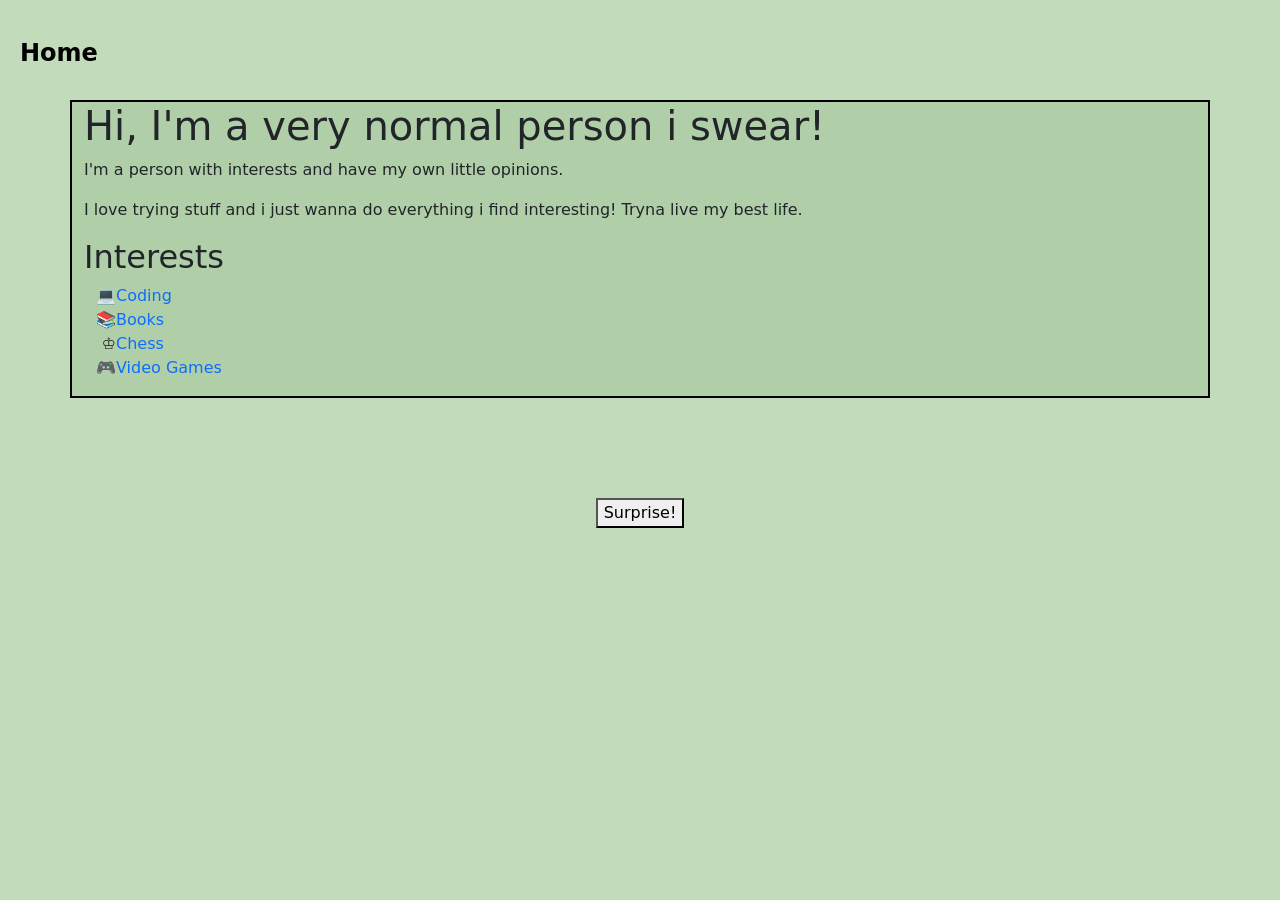
<file: home/index.html>
<!DOCTYPE html>

<html lang="en">
    <head>
        <meta charset="UTF-8">
        <meta name="viewport" content="width=device=width,initial-scale=1">
        <link href="https://cdn.jsdelivr.net/npm/bootstrap@5.3.8/dist/css/bootstrap.min.css" rel="stylesheet" integrity="sha384-sRIl4kxILFvY47J16cr9ZwB07vP4J8+LH7qKQnuqkuIAvNWLzeN8tE5YBujZqJLB" crossorigin="anonymous">
        <script src="https://cdn.jsdelivr.net/npm/bootstrap@5.3.8/dist/js/bootstrap.bundle.min.js" integrity="sha384-FKyoEForCGlyvwx9Hj09JcYn3nv7wiPVlz7YYwJrWVcXK/BmnVDxM+D2scQbITxI" crossorigin="anonymous"></script>
        <link href="styles.css" rel="stylesheet">
        <script src="script.js"></script>
        <title>Human.</title>
    </head>
    <body>
        <header>
            <a href="index.html" class="home">Home</a>
        </header>

        <div class="container">
            <h1>Hi, I'm a very normal person i swear!</h1>

            <p>I'm a person with interests and have my own little opinions.</p>
            <p>I love trying stuff and i just wanna do everything i find interesting! Tryna live my best life.</p>
            
            <h2>Interests</h2>
            <ul>
                <li class="coding"><a href="../interests/coding/coding.html">Coding</a></li>
                <li class="books"><a href="../interests/books/books.html">Books</a></li>
                <li class="chess"><a href="../interests/chess/chess.html">Chess</a></li>
                <!-- <li class="movies"><a href="../interests/movies/movies.html">Movies</a></li> -->
                <li class="videogames"><a href="../interests/videogames/videogames.html">Video Games</a></li>
            </ul>
        </div>
        <div class="surprise-container">
            <button class="surprise">Surprise!</button>
        </div>
    </body>
</html>
</file>
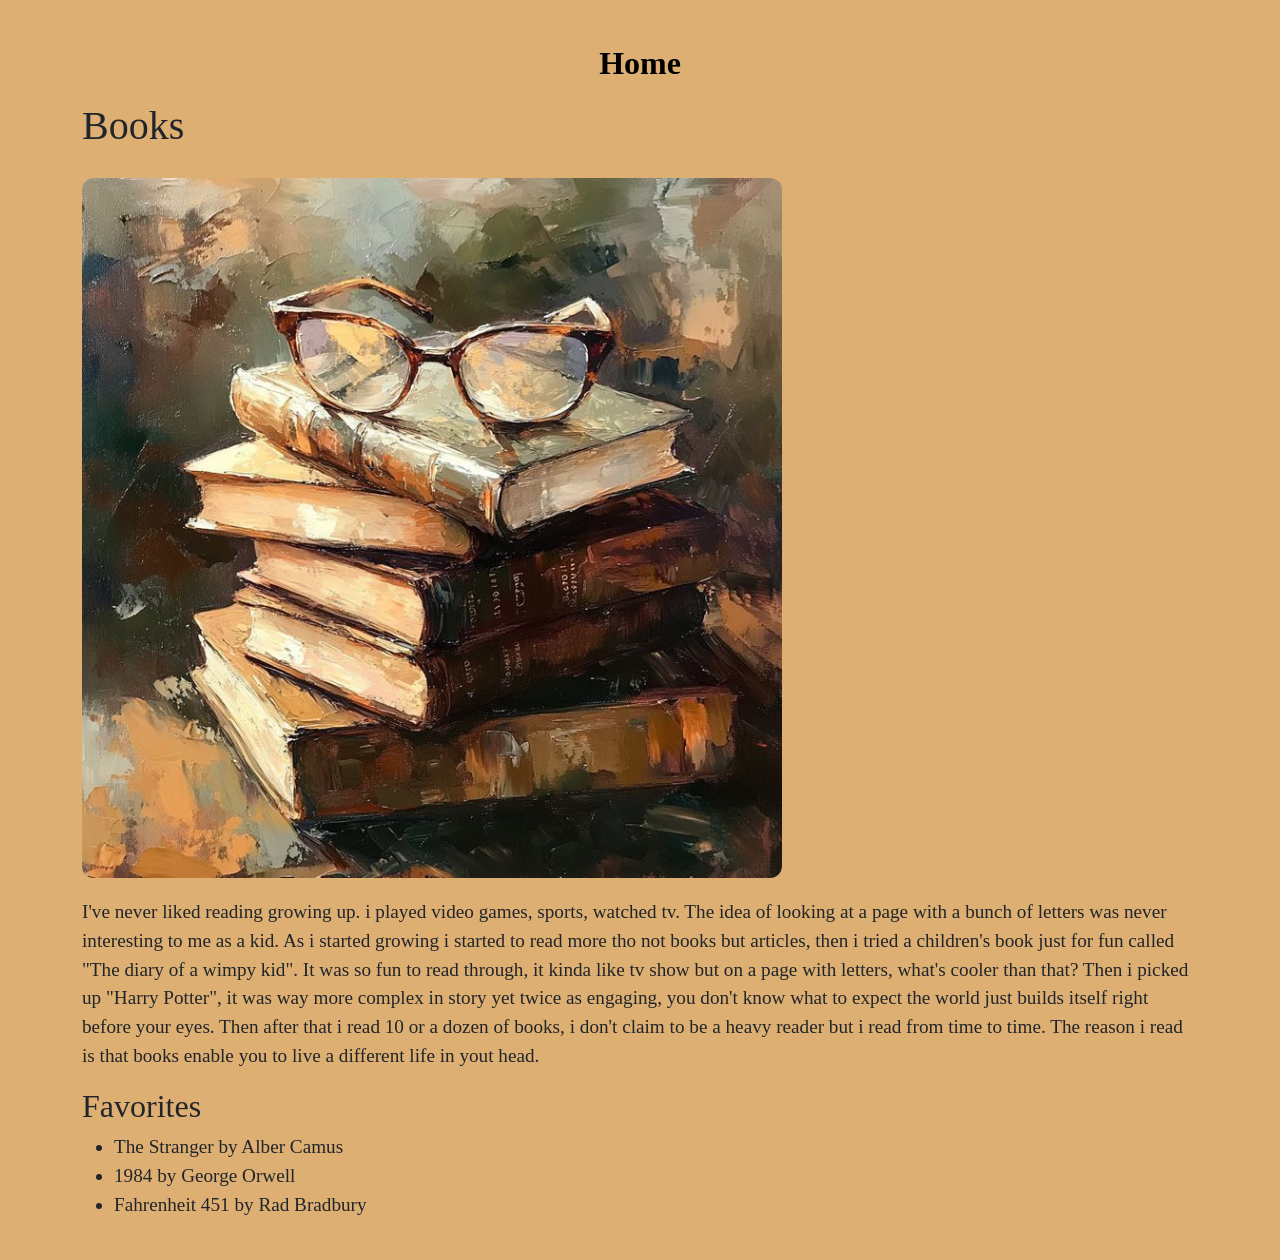
<file: interests/books/books.html>
<!DOCTYPE html>
<html lang="en">
<head>
    <meta charset="UTF-8">
    <meta name="viewport" content="width=device-width, initial-scale=1.0">
    <link href="https://cdn.jsdelivr.net/npm/bootstrap@5.3.8/dist/css/bootstrap.min.css" rel="stylesheet" integrity="sha384-sRIl4kxILFvY47J16cr9ZwB07vP4J8+LH7qKQnuqkuIAvNWLzeN8tE5YBujZqJLB" crossorigin="anonymous">
    <script src="https://cdn.jsdelivr.net/npm/bootstrap@5.3.8/dist/js/bootstrap.bundle.min.js" integrity="sha384-FKyoEForCGlyvwx9Hj09JcYn3nv7wiPVlz7YYwJrWVcXK/BmnVDxM+D2scQbITxI" crossorigin="anonymous"></script>
    <link rel="stylesheet" href="styles.css">
    <title>Books</title>
</head>
<body>
    <div class="container py-4">
        <header>
            <a href="../../home/index.html" class="home">Home</a>
        </header>
        <h1>Books</h1>

        <img src="books.jpg" alt="books">

        <p>
            I've never liked reading growing up. i played video games, sports, watched tv. The idea of looking at a page with a bunch of letters was never interesting to me
            as a kid. As i started growing i started to read more tho not books but articles, then i tried a children's book just for fun called "The diary of a wimpy kid".
            It was so fun to read through, it kinda like tv show but on a page with letters, what's cooler than that? Then i picked up "Harry Potter", it was way more 
            complex in story yet twice as engaging, you don't know what to expect the world just builds itself right before your eyes. Then after that i read 10 or a dozen
            of books, i don't claim to be a heavy reader but i read from time to time. The reason i read is that books enable you to live a different life in yout head.   
        </p>

        <h2>Favorites</h2>
        <ul>
            <li>The Stranger by Alber Camus</li>
            <li>1984 by George Orwell</li>
            <li>Fahrenheit 451 by Rad Bradbury</li>
        </ul>
    </div>
    <script src="script.js"></script>
</body>
</html>
</file>
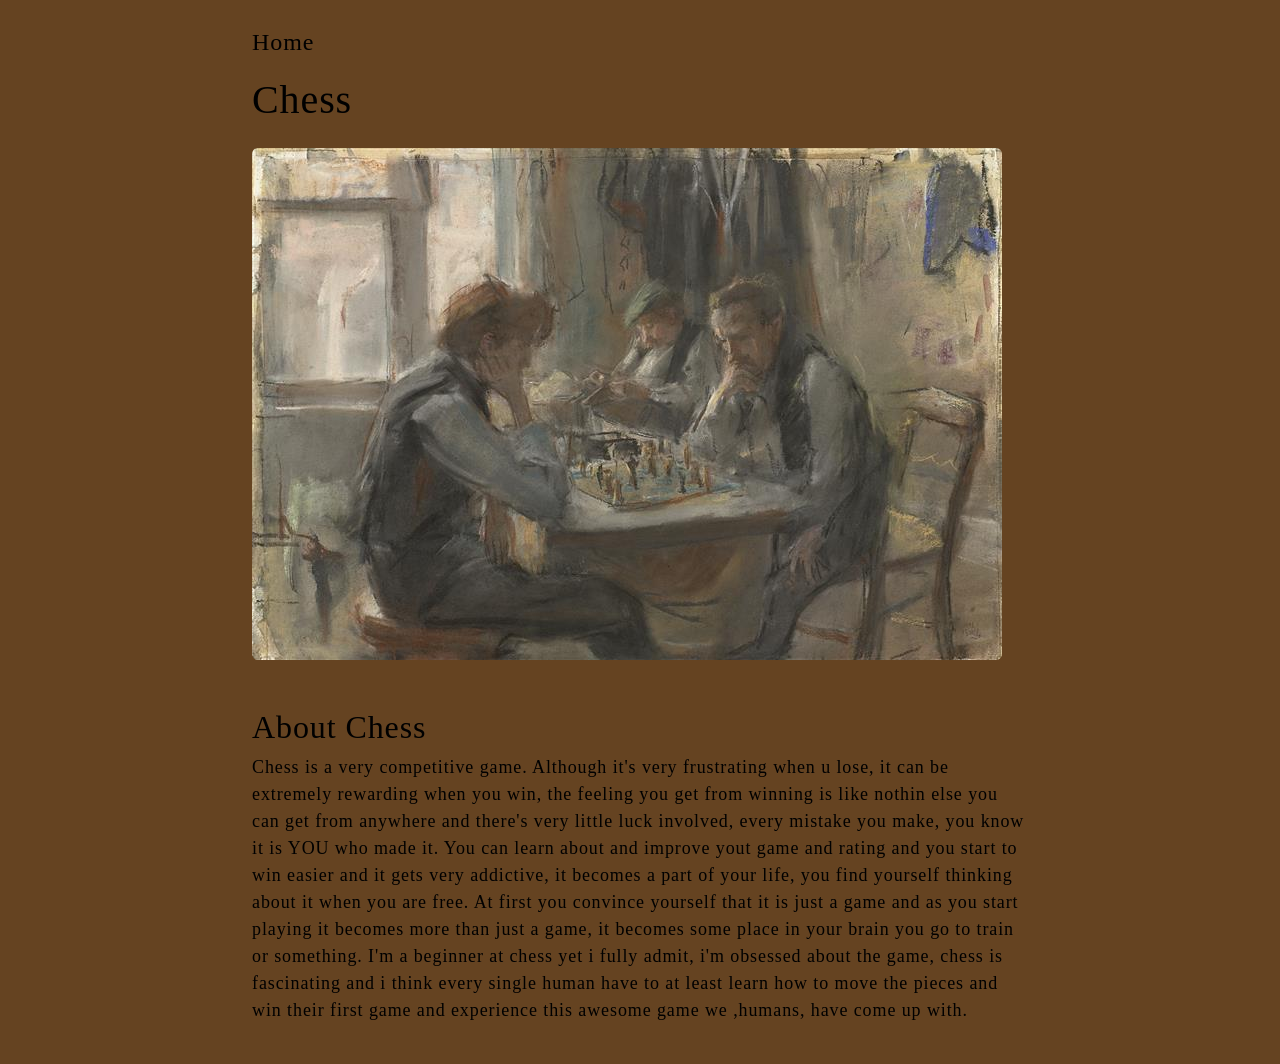
<file: interests/chess/chess.html>
<!DOCTYPE html>
<html lang="en">
<head>
    <meta charset="UTF-8">
    <meta name="viewport" content="width=device-width, initial-scale=1.0">
    <link href="https://cdn.jsdelivr.net/npm/bootstrap@5.3.8/dist/css/bootstrap.min.css" rel="stylesheet" integrity="sha384-sRIl4kxILFvY47J16cr9ZwB07vP4J8+LH7qKQnuqkuIAvNWLzeN8tE5YBujZqJLB" crossorigin="anonymous">
    <script src="https://cdn.jsdelivr.net/npm/bootstrap@5.3.8/dist/js/bootstrap.bundle.min.js" integrity="sha384-FKyoEForCGlyvwx9Hj09JcYn3nv7wiPVlz7YYwJrWVcXK/BmnVDxM+D2scQbITxI" crossorigin="anonymous"></script>
    <link rel="stylesheet" href="styles.css">
    <title>Chess</title>
</head>
<body>
    <div class="container py-4">
        <header class="mb-3">
            <a href="../../home/index.html" class="home">Home</a>
        </header>

        <h1>Chess</h1>

        <img src="chess1.jpg" class="img-fluid rounded mb-5 mt-3" alt="chess pic">

        <h2>About Chess</h2>

        <p>
            Chess is a very competitive game. Although it's very frustrating when u lose, it can be extremely rewarding when you win, the feeling you get from winning is
            like nothin else you can get from anywhere and there's very little luck involved, every mistake you make, you know it is YOU who made it. You can learn about and
            improve yout game and rating and you start to win easier and it gets very addictive, it becomes a part of your life, you find yourself thinking about it when
            you are free. At first you convince yourself that it is just a game and as you start playing it becomes more than just a game, it becomes some place in your brain
            you go to train or something. I'm a beginner at chess yet i fully admit, i'm obsessed about the game, chess is fascinating and i think every single human 
            have to at least learn how to move the pieces and win their first game and experience this awesome game we ,humans, have come up with.  
        </p>
    </div>
    
</body>
</html>
</file>
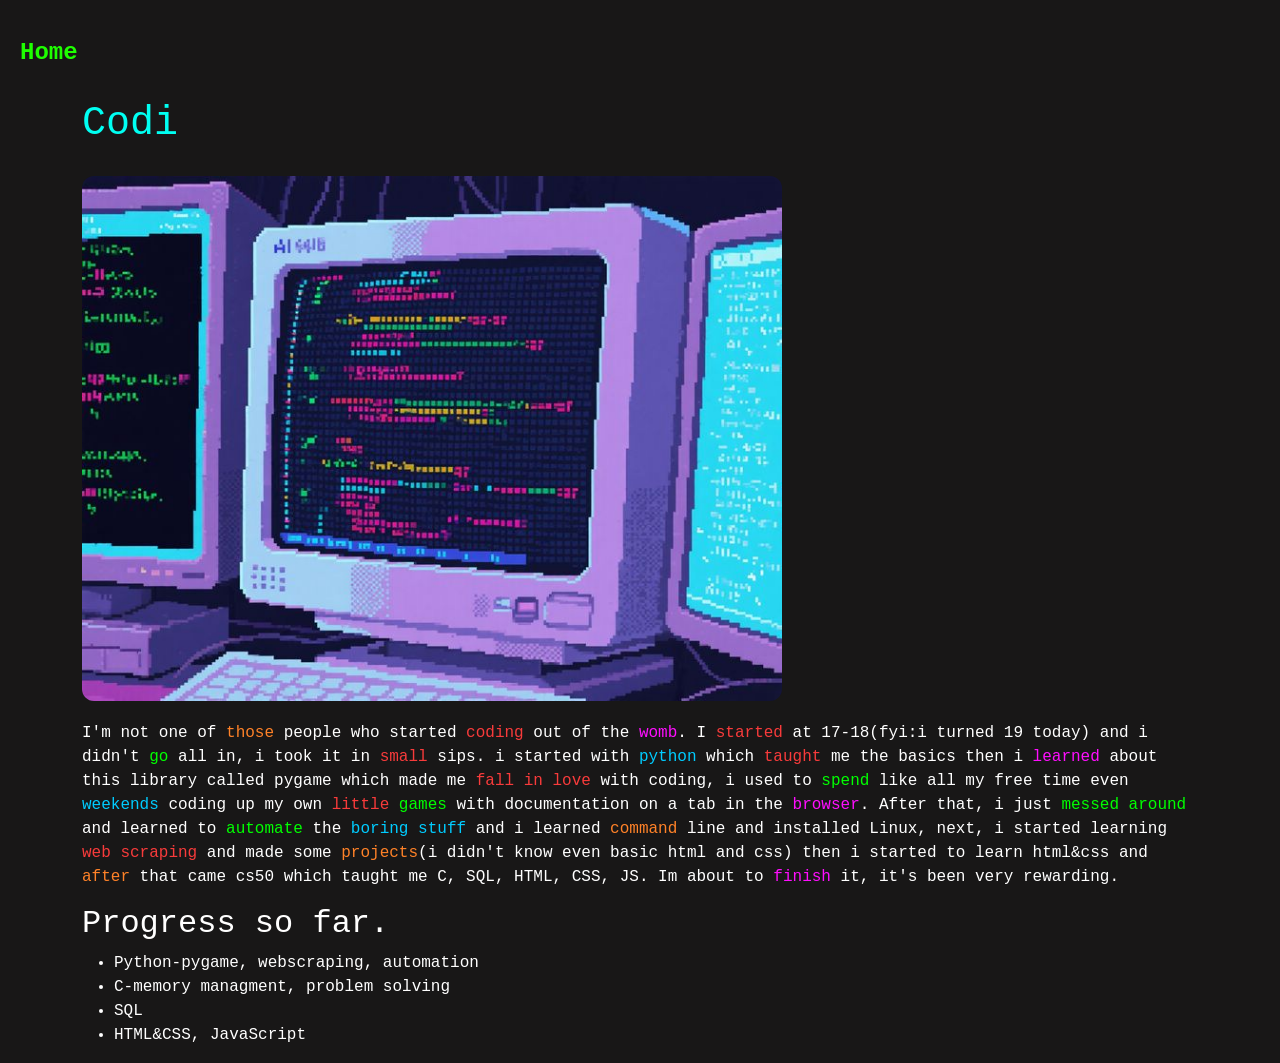
<file: interests/coding/coding.html>
<!DOCTYPE html>
<html lang="en">
<head>
    <meta charset="UTF-8">
    <meta name="viewport" content="width=device-width, initial-scale=1.0">
    <link href="https://cdn.jsdelivr.net/npm/bootstrap@5.3.8/dist/css/bootstrap.min.css" rel="stylesheet" integrity="sha384-sRIl4kxILFvY47J16cr9ZwB07vP4J8+LH7qKQnuqkuIAvNWLzeN8tE5YBujZqJLB" crossorigin="anonymous">
    <script src="https://cdn.jsdelivr.net/npm/bootstrap@5.3.8/dist/js/bootstrap.bundle.min.js" integrity="sha384-FKyoEForCGlyvwx9Hj09JcYn3nv7wiPVlz7YYwJrWVcXK/BmnVDxM+D2scQbITxI" crossorigin="anonymous"></script>
    <link rel="stylesheet" href="styles.css">
    <script src="script.js"></script>
    <title>Coding</title>
</head>
<body>
    <header>
        <a href="../../home/index.html" class="home">Home</a>
    </header>

    <div class="container">
        <h1 class="title"></h1>

        <img src="coding.jpg" alt="a guy coding stuff">

        <p>
            I'm not one of <span class="yellow">those</span> people who started <span class="red">coding</span> out of the <span class="purple">womb</span>. I <span class="red">started</span> at 17-18(fyi:i turned 19 today) and i didn't <span class="green">go</span> all in, i took it in <span class="red">small</span> sips.
            i started with <span class="blue">python</span> which <span class="red">taught</span> me the basics then i <span class="purple">learned</span> about this library called pygame which made me <span class="red">fall in love</span> with coding, i used to <span class="green">spend</span> like all my free time even <span class="blue">weekends</span>
            coding up my own <span class="red">little</span> <span class="green">games</span> with documentation on a tab in the <span class="purple">browser</span>. After that, i just <span class="green">messed around</span> and learned to <span class="green">automate</span> the <span class="blue">boring stuff</span> and i learned <span class="yellow">command</span> line and installed Linux,
            next, i started learning <span class="red">web scraping</span> and made some <span class="yellow">projects</span>(i didn't know even basic html and css) then i started to learn html&css and <span class="yellow">after</span> that came cs50 which taught me C, SQL, HTML, CSS, JS.
            Im about to <span class="purple">finish</span> it, it's been very rewarding.
        </p>

        <h2>Progress so far.</h2>

        <ul>
            <li>Python-pygame, webscraping, automation</li>
            <li>C-memory managment, problem solving</li>
            <li>SQL</li>
            <li>HTML&CSS, JavaScript</li>
        </ul>
    </div>
    
</body>
</html>
</file>
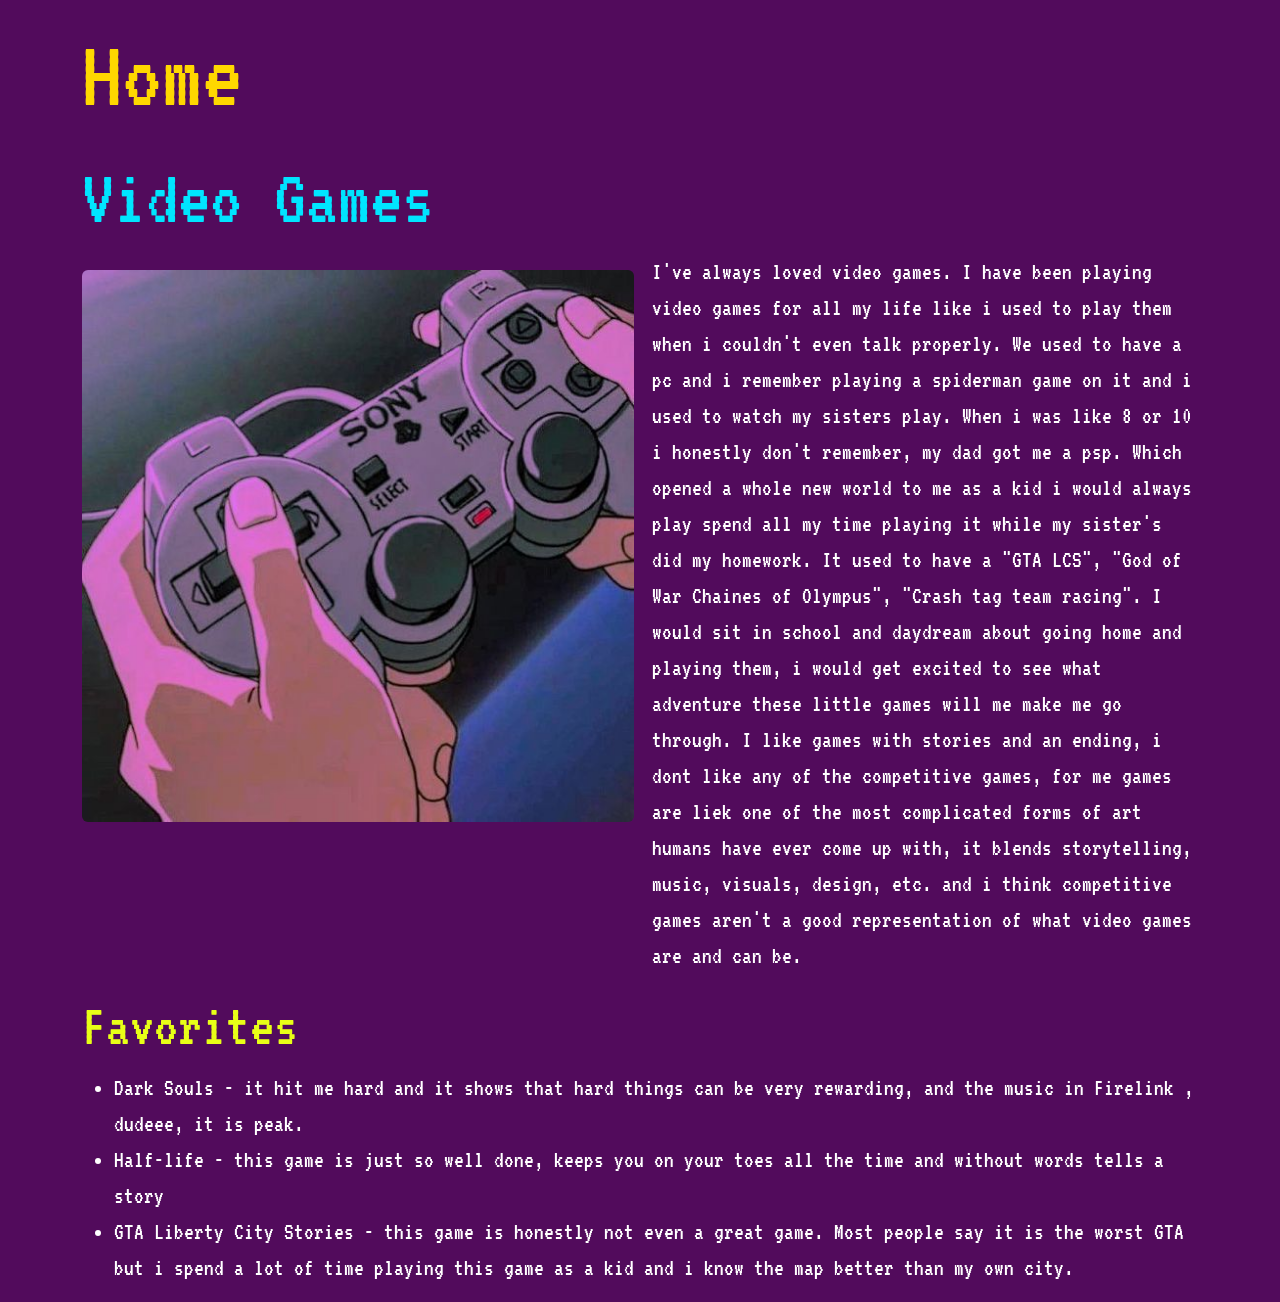
<file: interests/videogames/videogames.html>
<!DOCTYPE html>
<html lang="en">
<head>
    <meta charset="UTF-8">
    <meta name="viewport" content="width=device-width, initial-scale=1.0">
    <!-- bootstrap -->
    <link href="https://cdn.jsdelivr.net/npm/bootstrap@5.3.8/dist/css/bootstrap.min.css" rel="stylesheet" integrity="sha384-sRIl4kxILFvY47J16cr9ZwB07vP4J8+LH7qKQnuqkuIAvNWLzeN8tE5YBujZqJLB" crossorigin="anonymous">
    <script src="https://cdn.jsdelivr.net/npm/bootstrap@5.3.8/dist/js/bootstrap.bundle.min.js" integrity="sha384-FKyoEForCGlyvwx9Hj09JcYn3nv7wiPVlz7YYwJrWVcXK/BmnVDxM+D2scQbITxI" crossorigin="anonymous"></script>
    <!-- font -->
    <link href='https://fonts.googleapis.com/css?family=VT323' rel='stylesheet'>
    <!-- css -->
    <link href="styles.css" rel="stylesheet">
    <title>Video Games</title>
</head>
<body>
    <div class="container">
        <header>
            <a href="../../home/index.html" class="home">Home</a>
        </header>

        <h1>Video Games</h1>
        

        <div class="main">
            <div class="image"><img src="gaming.jpg" class="img-fluid rounded mb-5 mt-3" alt="controller"></div>
            
            <div class="text">
                <p>
                    I've always loved video games. I have been playing video games for all my life like i used to play them when i couldn't even talk properly. We used to have a pc
                    and i remember playing a spiderman game on it and i used to watch my sisters play. When i was like 8 or 10 i honestly don't remember, my dad got me a psp. Which
                    opened a whole new world to me as a kid i would always play spend all my time playing it while my sister's did my homework. It used to have a "GTA LCS", "God of War 
                    Chaines of Olympus", "Crash tag team racing". I would sit in school and daydream about going home and playing them, i would get excited to see what adventure these
                    little games will me make me go through. I like games with stories and an ending, i dont like any of the competitive games, for me games are liek one of the most complicated
                    forms of art humans have ever come up with, it blends storytelling, music, visuals, design, etc. and i think competitive games aren't a good representation of what video games
                    are and can be. 
                </p>
            </div>
            
        </div>

        <h2>Favorites</h2>
        <ul>
            <li>Dark Souls - it hit me hard and it shows that hard things can be very rewarding, and the music in Firelink , dudeee, it is peak.</li>
            <li>Half-life - this game is just so well done, keeps you on your toes all the time and without words tells a story</li>
            <li>GTA Liberty City Stories - this game is honestly not even a great game. Most people say it is the worst GTA but i spend a lot of time playing this game as a kid
                and i know the map better than my own city.
            </li>
        </ul>
    </div>
</body>
</html>
</file>
<file: home/styles.css>
body{
    background-color: #c1dbbb;
}

header{
    width: 100%;
    max-width: 1320px;
    height: 70px;
    margin : 15px auto;
    padding: 20px;
}

.home{
    font-size: x-large;
    font-weight: 600;
    color: black;
}

.home:link{
    text-decoration: none;
}

a:link{
    text-decoration: none;
}

.container{
    border: 2px solid black;
    background-color: #b0cfa9;
}

.coding::marker{
    content: "\1F4BB";
}

.books::marker{
    content: "\1F4DA";
}

.chess::marker{
    content: "\2654";
}

.movies::marker{
    content: "\1F4FD";
}

.videogames::marker{
    content: "\1F3AE";
}

.surprise-container{
    display: flex;
    justify-content: center;
    margin: 100px;
}
</file>
<file: interests/books/styles.css>
body{
    background-color: rgb(221, 175, 115);
    font-family: 'EB Garamond', serif;
    font-size: larger;
}

header{
    padding: 15px;
    display: flex;
    justify-content: center;
}

img{
    width: 100%;
    max-width: 700px;
    border-radius: 12px;
    margin: 20px 0;
}

.home{
    width: 120px;
    display: flex;
    justify-content: center;
    font-size: xx-large;
    font-weight: 600;
    color: rgb(0, 0, 0);
    border-radius: 8px;
}

.home.hover{
    background-color: rgb(226, 168, 92);
}

.home:link{
    text-decoration: none;
}


/* .everything{
    width: 100%;
    max-width: 1320px;
    margin: auto;
    background-color: burlywood;
    padding: 20px;
    border-radius: 10px;
} */
</file>
<file: interests/chess/styles.css>
body{
    background-color: #654321;
    font-family: Georgia, serif;
    font-size: large;
    letter-spacing: 0.05em;
    line-height: 1.5;
    color: black;
}

.container{
    max-width: 800px;
}

.home{
    font-size: x-large;
    font-weight: 400;
    color: black;
    text-decoration: none;
}
</file>
<file: interests/coding/styles.css>
body{
    background-color: rgb(24, 23, 23);
    font-family: 'JetBrains Mono', monospace;
    color: white;
}

header{
    width: 100%;
    max-width: 1320px;
    height: 70px;
    margin : 15px auto;
    padding: 20px;
}

img{
    width: 100%;
    max-width: 700px;
    border-radius: 12px;
    margin: 20px 0;
}

.home{
    font-size: x-large;
    font-weight: 600;
    color: rgb(30, 255, 0);
}

.home:link{
    text-decoration: none;
}

.title{
    color: rgb(0, 255, 242);
}

.red{
    color: rgb(248, 59, 59);
}

.purple{
    color: rgb(255, 14, 255);
}

.green{
    color: rgb(0, 255, 0);
}

.blue{
    color: rgb(0, 204, 255);
}

.yellow{
    color: rgb(255, 130, 40);
}
</file>
<file: interests/videogames/styles.css>
body{
    background-color: #520b5c;
    font-family: 'VT323';
    font-size: x-large;
    color: rgb(255, 255, 255);
}

.home{
    font-size: 100px;
    font-weight: 400;
    color: #FFD700;
    text-decoration: none;
}


h1{
    font-size: 80px;
    color: #00E5FF;
}

h2{
    font-size: 60px;
    color:#e8ff17;
}

.main{
    display: flex;
    gap: 18px;
}

.text{
    width: 50%;
}
</file>
